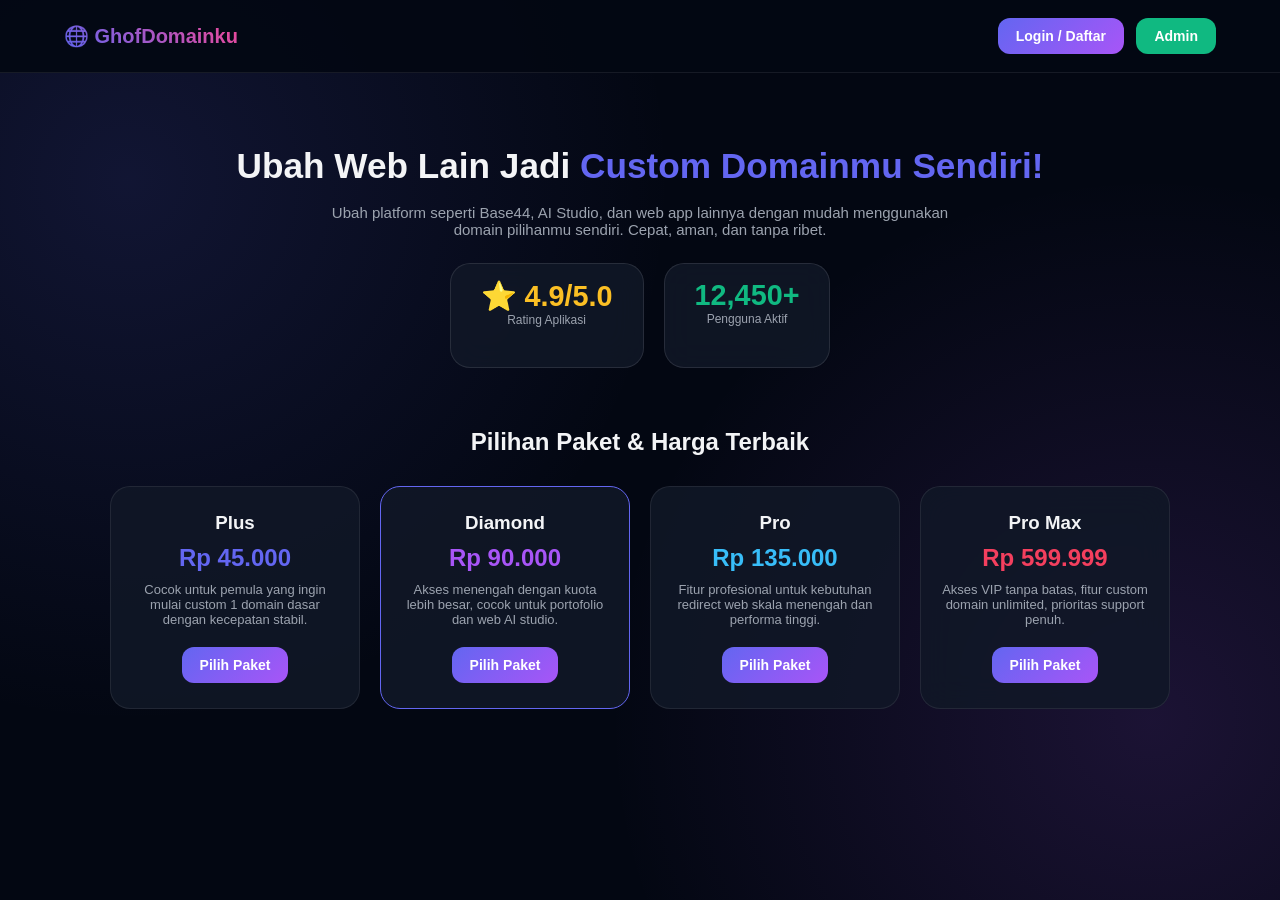
<file: index.html>
<!DOCTYPE html>
<html lang="id">
<head>
    <meta charset="UTF-8">
    <meta name="viewport" content="width=device-width, initial-scale=1.0">
    <title>GhofDomainku - Custom Domain & AI Tools</title>
    <link rel="stylesheet" href="style.css">
</head>
<body>

    <!-- Header Navbar -->
    <header>
        <div class="logo">🌐 GhofDomainku</div>
        <div id="navAuth">
            <button class="btn" onclick="openModal('authModal')">Login / Daftar</button>
            <button class="btn" style="background: #10b981; margin-left: 8px;" onclick="openAdminLogin()">Admin</button>
        </div>
        <div id="navUser" style="display:none; align-items: center; gap: 10px;">
            <span id="userEmailDisplay" style="font-size: 13px; color: var(--text-muted);"></span>
            <button class="btn" style="background: #ef4444; padding: 6px 12px;" onclick="logout()">Logout</button>
        </div>
    </header>

    <div class="container">

        <!-- HALAMAN UTAMA / LANDING PAGE -->
        <div id="pageHome">
            <section class="hero floating">
                <h1>Ubah Web Lain Jadi <span style="color: #6366f1;">Custom Domainmu Sendiri!</span></h1>
                <p>Ubah platform seperti Base44, AI Studio, dan web app lainnya dengan mudah menggunakan domain pilihanmu sendiri. Cepat, aman, dan tanpa ribet.</p>
                
                <!-- Statistik -->
                <div class="stats-container">
                    <div class="glow-card stat-box">
                        <h3 id="displayRating" style="font-size: 1.8rem; color: #fbbf24;">⭐ 4.9/5.0</h3>
                        <p style="color: var(--text-muted); font-size: 12px;">Rating Aplikasi</p>
                    </div>
                    <div class="glow-card stat-box">
                        <h3 id="displayUsers" style="font-size: 1.8rem; color: #10b981;">12,450+</h3>
                        <p style="color: var(--text-muted); font-size: 12px;">Pengguna Aktif</p>
                    </div>
                </div>
            </section>

            <!-- Bagian Dashboard User (Muncul Setelah Login) -->
            <div id="userDashboardSection" style="display:none; margin-bottom: 40px;">
                <div class="glow-card" style="padding: 25px;">
                    <h2>🛠️ Panel Custom Domain</h2>
                    <p style="color: var(--text-muted); font-size: 13px; margin-bottom: 15px;">Hubungkan URL web lain dengan domain pilihanmu.</p>
                    
                    <input type="text" id="targetUrl" placeholder="URL Web Asal (Cth: https://aistudio.google.com)">
                    <input type="text" id="customDomainInput" placeholder="Domain Kamu (Cth: appku.com)">
                    <button class="btn" onclick="saveCustomDomain()">Aktifkan Custom Domain</button>
                    
                    <div id="domainList" style="margin-top: 15px;"></div>
                </div>
            </div>

            <!-- Pilihan Paket & Harga -->
            <h2 style="text-align: center; margin-top: 20px;">Pilihan Paket & Harga Terbaik</h2>
            <div class="pricing-grid">
                <div class="price-card">
                    <h3>Plus</h3>
                    <h2 style="color: var(--primary); margin: 10px 0;">Rp 45.000</h2>
                    <p style="color: var(--text-muted); font-size: 13px; margin-bottom: 20px;">Cocok untuk pemula yang ingin mulai custom 1 domain dasar dengan kecepatan stabil.</p>
                    <button class="btn" onclick="selectPackage('Plus', 45000)">Pilih Paket</button>
                </div>
                <div class="price-card" style="border-color: var(--primary);">
                    <h3>Diamond</h3>
                    <h2 style="color: var(--accent); margin: 10px 0;">Rp 90.000</h2>
                    <p style="color: var(--text-muted); font-size: 13px; margin-bottom: 20px;">Akses menengah dengan kuota lebih besar, cocok untuk portofolio dan web AI studio.</p>
                    <button class="btn" onclick="selectPackage('Diamond', 90000)">Pilih Paket</button>
                </div>
                <div class="price-card">
                    <h3>Pro</h3>
                    <h2 style="color: #38bdf8; margin: 10px 0;">Rp 135.000</h2>
                    <p style="color: var(--text-muted); font-size: 13px; margin-bottom: 20px;">Fitur profesional untuk kebutuhan redirect web skala menengah dan performa tinggi.</p>
                    <button class="btn" onclick="selectPackage('Pro', 135000)">Pilih Paket</button>
                </div>
                <div class="price-card glow-card">
                    <h3>Pro Max</h3>
                    <h2 style="color: #f43f5e; margin: 10px 0;">Rp 599.999</h2>
                    <p style="color: var(--text-muted); font-size: 13px; margin-bottom: 20px;">Akses VIP tanpa batas, fitur custom domain unlimited, prioritas support penuh.</p>
                    <button class="btn" onclick="selectPackage('Pro Max', 599999)">Pilih Paket</button>
                </div>
            </div>
        </div>

        <!-- HALAMAN ADMIN PANEL (Khusus anakbahasainternational@gmail.com) -->
        <div id="pageAdmin" style="display:none;">
            <div style="display: flex; justify-content: space-between; align-items: center; margin-bottom: 20px;">
                <h1>👑 Admin Panel GhofDomainku</h1>
                <button class="btn" style="background: #334155;" onclick="backToHome()">Kembali ke Home</button>
            </div>
            
            <div class="glow-card" style="padding: 25px; margin-bottom: 20px;">
                <h3>📊 Pengaturan Statistik Home</h3>
                <label>Ubah Rating Web:</label>
                <input type="text" id="inputRating" value="4.9/5.0">
                <label>Ubah Jumlah Pengguna Aktif:</label>
                <input type="text" id="inputUsers" value="12,450+">
                <button class="btn" onclick="updateAdminStats()">Simpan Statistik</button>
            </div>

            <div class="glow-card" style="padding: 25px;">
                <h3>💳 Metode Pembayaran</h3>
                <p style="color: var(--text-muted); font-size: 13px; margin-bottom: 10px;">Nomor DANA & ShopeePay saat ini: <b>08979517541</b></p>
                <label>Ubah Nomor Pembayaran:</label>
                <input type="text" id="inputPayNum" value="08979517541">
                <button class="btn" onclick="updateAdminPay()">Simpan Nomor</button>
            </div>
        </div>

    </div>

    <!-- MODAL LOGIN / REGISTER -->
    <div id="authModal" class="modal">
        <div class="modal-content">
            <h2>Masuk / Daftar</h2>
            <p style="color: var(--text-muted); font-size: 12px; margin-bottom: 15px;">Masukkan Gmail Anda untuk mulai.</p>
            <input type="email" id="userEmailInput" placeholder="nama@gmail.com">
            <button class="btn" style="width: 100%;" onclick="handleLogin()">Masuk / Daftar</button>
            <button class="btn" style="width: 100%; margin-top: 10px; background: #334155;" onclick="closeModal('authModal')">Tutup</button>
        </div>
    </div>

    <!-- MODAL CHECKOUT PEMBAYARAN -->
    <div id="checkoutModal" class="modal">
        <div class="modal-content">
            <h2>Konfirmasi Pembayaran</h2>
            <p id="summaryText" style="margin: 10px 0; color: #10b981; font-weight: bold; font-size: 14px;"></p>
            
            <label>Pilih Metode Pembayaran:</label>
            <select id="selectedMethod">
                <option value="dana">DANA (08979517541)</option>
                <option value="shopeepay">ShopeePay (08979517541)</option>
            </select>

            <div style="background: #1e293b; padding: 12px; border-radius: 8px; margin: 10px 0; font-size: 13px; color: var(--text-muted);">
                Silakan transfer manual sesuai harga paket ke nomor <b style="color:white;">08979517541</b>. Lalu klik konfirmasi di bawah.
            </div>

            <button class="btn" style="width: 100%;" onclick="submitOrder()">Bayar Sekarang & Konfirmasi</button>
            <button class="btn" style="width: 100%; margin-top: 10px; background: #334155;" onclick="closeModal('checkoutModal')">Batal</button>
        </div>
    </div>

    <script>
        // Cek Session Saat Dibuka
        window.onload = function() {
            checkAuthUI();
            loadSettings();
            loadDomains();
        };

        function openModal(id) { document.getElementById(id).style.display = 'flex'; }
        function closeModal(id) { document.getElementById(id).style.display = 'none'; }

        function handleLogin() {
            const email = document.getElementById('userEmailInput').value;
            if(!email) { alert('Masukkan email terlebih dahulu!'); return; }
            
            localStorage.setItem('ghof_user', email);
            closeModal('authModal');
            checkAuthUI();
            alert('Login Berhasil!');
        }

        function logout() {
            localStorage.removeItem('ghof_user');
            checkAuthUI();
            window.location.reload();
        }

        function checkAuthUI() {
            const user = localStorage.getItem('ghof_user');
            if(user) {
                document.getElementById('navAuth').style.display = 'none';
                document.getElementById('navUser').style.display = 'flex';
                document.getElementById('userEmailDisplay').innerText = user;
                document.getElementById('userDashboardSection').style.display = 'block';
            } else {
                document.getElementById('navAuth').style.display = 'block';
                document.getElementById('navUser').style.display = 'none';
                document.getElementById('userDashboardSection').style.display = 'none';
            }
        }

        // Checkout Alur
        let activePkg = '';
        let activePrice = 0;

        function selectPackage(pkg, price) {
            const user = localStorage.getItem('ghof_user');
            if(!user) {
                alert('Silakan Login/Daftar terlebih dahulu untuk membeli paket!');
                openModal('authModal');
                return;
            }
            activePkg = pkg;
            activePrice = price;
            document.getElementById('summaryText').innerText = `Paket: ${pkg} - Rp ${price.toLocaleString()}`;
            openModal('checkoutModal');
        }

        function submitOrder() {
            const method = document.getElementById('selectedMethod').value;
            alert(`Pesanan Paket ${activePkg} berhasil dicatat!\nSilakan transfer Rp ${activePrice.toLocaleString()} via ${method.toUpperCase()} ke nomor: 08979517541.\n\nTunggu verifikasi dari admin (anakbahasainternational@gmail.com).`);
            closeModal('checkoutModal');
        }

        // Custom Domain Logic
        function saveCustomDomain() {
            const target = document.getElementById('targetUrl').value;
            const custom = document.getElementById('customDomainInput').value;
            if(!target || !custom) { alert('Harap isi URL target dan custom domain!'); return; }

            let list = JSON.parse(localStorage.getItem('ghof_custom_list') || '[]');
            list.push({ target, custom });
            localStorage.setItem('ghof_custom_list', JSON.stringify(list));
            
            document.getElementById('targetUrl').value = '';
            document.getElementById('customDomainInput').value = '';
            loadDomains();
            alert('Custom Domain berhasil diaktifkan!');
        }

        function loadDomains() {
            const container = document.getElementById('domainList');
            if(!container) return;
            let list = JSON.parse(localStorage.getItem('ghof_custom_list') || '[]');
            container.innerHTML = list.map(item => `
                <div style="background:#1e293b; padding:10px 15px; border-radius:8px; margin-top:8px; font-size:13px; display:flex; justify-content:space-between; align-items:center;">
                    <span>🌐 <b>${item.custom}</b> ➔ ${item.target}</span>
                </div>
            `).join('');
        }

        // Admin Panel Logic
        function openAdminLogin() {
            let email = prompt('Masukkan Email Khusus Admin:');
            if(email === 'anakbahasainternational@gmail.com') {
                document.getElementById('pageHome').style.display = 'none';
                document.getElementById('pageAdmin').style.display = 'block';
            } else if(email !== null) {
                alert('Akses Ditolak! Hanya anakbahasainternational@gmail.com.');
            }
        }

        function backToHome() {
            document.getElementById('pageAdmin').style.display = 'none';
            document.getElementById('pageHome').style.display = 'block';
        }

        function updateAdminStats() {
            let r = document.getElementById('inputRating').value;
            let u = document.getElementById('inputUsers').value;
            localStorage.setItem('ghof_rating', r);
            localStorage.setItem('ghof_users', u);
            loadSettings();
            alert('Statistik berhasil diperbarui!');
        }

        function updateAdminPay() {
            let p = document.getElementById('inputPayNum').value;
            localStorage.setItem('ghof_pay', p);
            alert('Nomor pembayaran berhasil diperbarui!');
        }

        function loadSettings() {
            if(localStorage.getItem('ghof_rating')) {
                document.getElementById('displayRating').innerText = "⭐ " + localStorage.getItem('ghof_rating');
                document.getElementById('inputRating').value = localStorage.getItem('ghof_rating');
            }
            if(localStorage.getItem('ghof_users')) {
                document.getElementById('displayUsers').innerText = localStorage.getItem('ghof_users');
                document.getElementById('inputUsers').value = localStorage.getItem('ghof_users');
            }
        }
    </script>
</body>
</html>
</file>
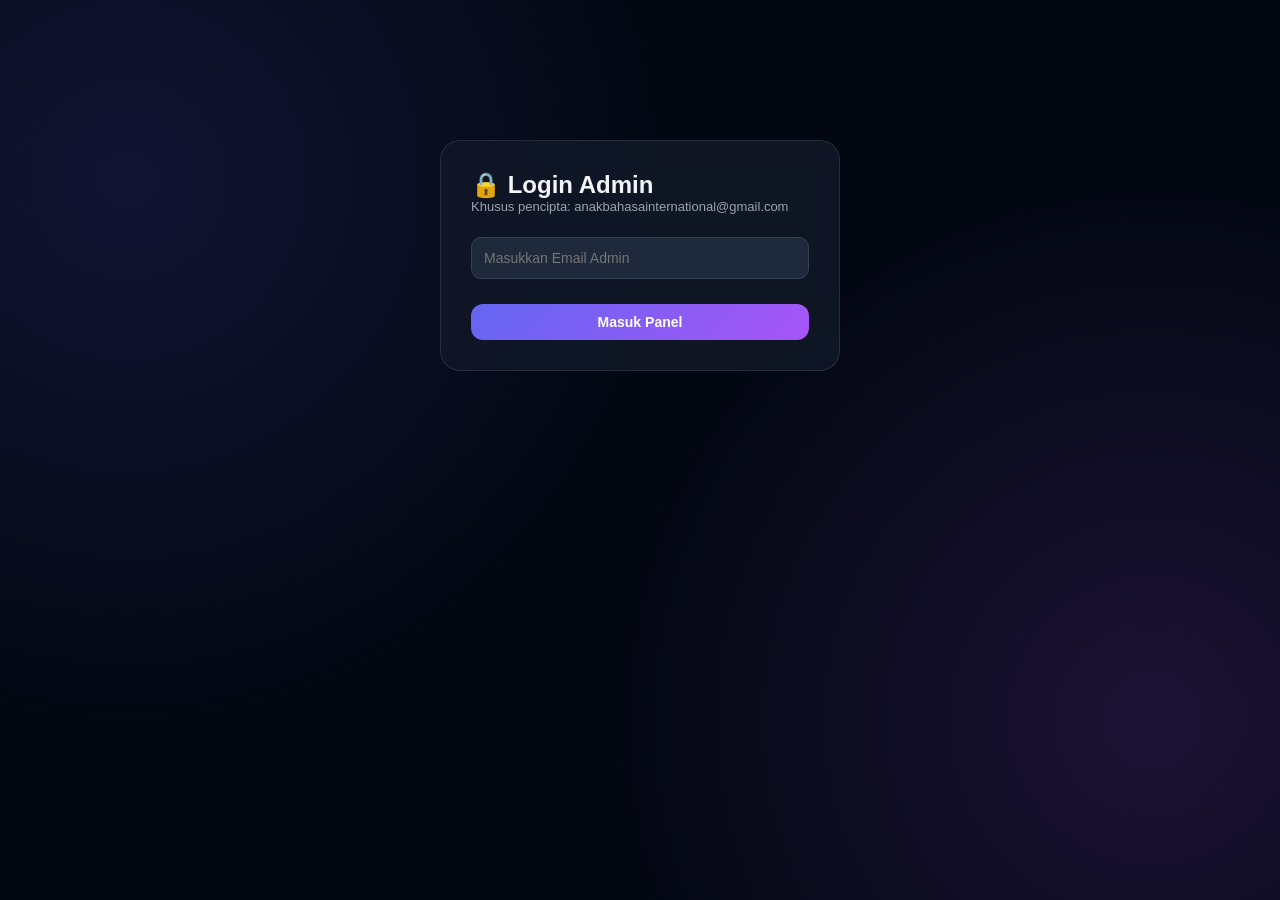
<file: admin.html>
<!DOCTYPE html>
<html lang="id">
<head>
    <meta charset="UTF-8">
    <meta name="viewport" content="width=device-width, initial-scale=1.0">
    <title>Admin Panel - GhofDomainku</title>
    <link rel="stylesheet" href="style.css">
</head>
<body style="padding: 40px 8%;">

    <div id="adminLoginBox" class="glow-card" style="max-width: 400px; margin: 100px auto; padding: 30px;">
        <h2>🔒 Login Admin</h2>
        <p style="color: var(--text-muted); font-size: 13px; margin-bottom: 15px;">Khusus pencipta: anakbahasainternational@gmail.com</p>
        <input type="email" id="adminEmail" placeholder="Masukkan Email Admin">
        <button class="btn" style="width:100%; margin-top:10px;" onclick="verifyAdmin()">Masuk Panel</button>
    </div>

    <div id="adminDashboard" style="display:none;">
        <h1>👑 Admin Panel GhofDomainku</h1>
        <p style="color: var(--text-muted);">Kontrol penuh sistem, pengguna, harga, dan pengaturan aplikasi.</p>

        <div style="display: grid; grid-template-columns: repeat(auto-fit, minmax(280px, 1fr)); gap: 20px; margin-top: 30px;">
            
            <div class="glow-card" style="padding: 20px;">
                <h3>📊 Statistik & Rating</h3>
                <label>Ubah Rating Web:</label>
                <input type="text" id="setRating" value="4.9/5.0">
                <label>Ubah Jumlah Pengguna Aktif:</label>
                <input type="text" id="setUsersCount" value="12,450+">
                <button class="btn" style="margin-top:10px;" onclick="updateStats()">Simpan Statistik</button>
            </div>

            <div class="glow-card" style="padding: 20px;">
                <h3>💳 Metode Pembayaran</h3>
                <p style="font-size:14px; color:var(--text-muted);">Nomor saat ini: DANA / ShopeePay (08979517541)</p>
                <label>Ubah Nomor Pembayaran:</label>
                <input type="text" id="setPayNumber" value="08979517541">
                <button class="btn" style="margin-top:10px;" onclick="updatePayment()">Simpan Nomor</button>
            </div>

        </div>

        <div style="margin-top: 30px;">
            <button class="btn" style="background:#ef4444;" onclick="logoutAdmin()">Keluar Admin</button>
        </div>
    </div>

    <script src="script.js"></script>
</body>
</html>
</file>
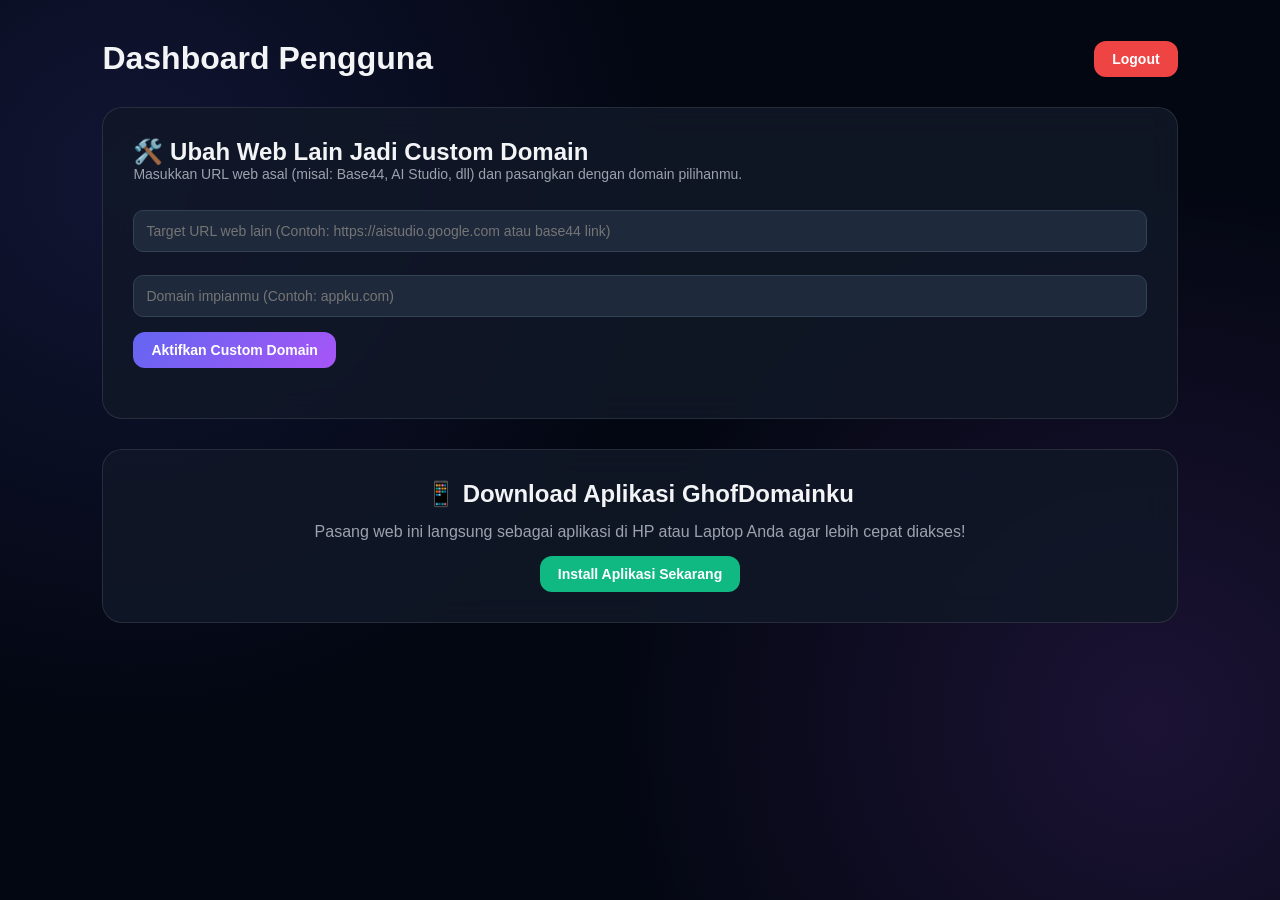
<file: dashboard.html>
<!DOCTYPE html>
<html lang="id">
<head>
    <meta charset="UTF-8">
    <meta name="viewport" content="width=device-width, initial-scale=1.0">
    <title>Dashboard - GhofDomainku</title>
    <link rel="stylesheet" href="style.css">
</head>
<body style="padding: 40px 8%;">

    <div style="display: flex; justify-content: space-between; align-items: center; margin-bottom: 30px;">
        <div>
            <h1>Dashboard Pengguna</h1>
            <p id="welcomeUser" style="color: var(--text-muted);"></p>
        </div>
        <div>
            <button class="btn" style="background: #ef4444;" onclick="logout()">Logout</button>
        </div>
    </div>

    <!-- Panel Custom Domain (Ubah Base44, AI Studio, dll jadi Domain Sendiri) -->
    <div class="glow-card" style="padding: 30px; margin-bottom: 30px;">
        <h2>🛠️ Ubah Web Lain Jadi Custom Domain</h2>
        <p style="color: var(--text-muted); font-size: 14px; margin-bottom: 20px;">Masukkan URL web asal (misal: Base44, AI Studio, dll) dan pasangkan dengan domain pilihanmu.</p>
        
        <input type="text" id="targetUrl" placeholder="Target URL web lain (Contoh: https://aistudio.google.com atau base44 link)">
        <input type="text" id="customDomainInput" placeholder="Domain impianmu (Contoh: appku.com)">
        <button class="btn" onclick="saveCustomDomain()">Aktifkan Custom Domain</button>
        
        <div id="domainList" style="margin-top: 20px;"></div>
    </div>

    <!-- Download Aplikasi PWA -->
    <div class="glow-card" style="padding: 30px; text-align: center;">
        <h2>📱 Download Aplikasi GhofDomainku</h2>
        <p style="color: var(--text-muted); margin: 15px 0;">Pasang web ini langsung sebagai aplikasi di HP atau Laptop Anda agar lebih cepat diakses!</p>
        <button class="btn" style="background: #10b981;" onclick="installApp()">Install Aplikasi Sekarang</button>
    </div>

    <script src="script.js"></script>
</body>
</html>
</file>
<file: style.css>
:root {
  --bg-color: #030712;
  --card-bg: rgba(17, 24, 39, 0.85);
  --primary: #6366f1;
  --accent: #a855f7;
  --text-main: #f3f4f6;
  --text-muted: #9ca3af;
}

* {
  margin: 0; padding: 0; box-sizing: border-box; font-family: 'Segoe UI', Tahoma, Geneva, Verdana, sans-serif;
}

body {
  background-color: var(--bg-color);
  color: var(--text-main);
  min-height: 100vh;
  overflow-x: hidden;
  background-image: radial-gradient(circle at 10% 20%, rgba(99, 102, 241, 0.15) 0%, transparent 40%),
                    radial-gradient(circle at 90% 80%, rgba(168, 85, 247, 0.15) 0%, transparent 40%);
}

/* Animasi Bergerak */
@keyframes float {
  0% { transform: translateY(0px); }
  50% { transform: translateY(-8px); }
  100% { transform: translateY(0px); }
}

@keyframes pulseGlow {
  0% { box-shadow: 0 0 15px rgba(99, 102, 241, 0.3); }
  50% { box-shadow: 0 0 25px rgba(168, 85, 247, 0.6); }
  100% { box-shadow: 0 0 15px rgba(99, 102, 241, 0.3); }
}

.floating { animation: float 4s ease-in-out infinite; }
.glow-card {
  background: var(--card-bg);
  backdrop-filter: blur(16px);
  border: 1px solid rgba(255, 255, 255, 0.1);
  border-radius: 20px;
  animation: pulseGlow 5s infinite;
}

/* Header Navbar */
header {
  display: flex; justify-content: space-between; align-items: center;
  padding: 18px 5%; border-bottom: 1px solid rgba(255,255,255,0.08);
  background: rgba(3, 7, 18, 0.9); position: sticky; top: 0; z-index: 100;
}
.logo { font-size: 20px; font-weight: bold; background: linear-gradient(45deg, #6366f1, #ec4899); -webkit-background-clip: text; -webkit-text-fill-color: transparent; }

.btn {
  background: linear-gradient(135deg, var(--primary), var(--accent));
  color: white; border: none; padding: 10px 18px; border-radius: 12px;
  cursor: pointer; font-weight: 600; transition: 0.3s; font-size: 14px;
}
.btn:hover { opacity: 0.9; transform: scale(1.03); }

/* Layout & Grid */
.container { max-width: 1100px; margin: 0 auto; padding: 30px 20px; }

.hero { text-align: center; padding: 40px 10px; }
.hero h1 { font-size: 2.2rem; margin-bottom: 15px; line-height: 1.3; }
.hero p { color: var(--text-muted); font-size: 15px; max-width: 650px; margin: 0 auto 25px; }

/* Statistik Cards */
.stats-container { display: flex; justify-content: center; gap: 20px; margin-top: 25px; flex-wrap: wrap; }
.stat-box { padding: 15px 30px; text-align: center; min-width: 160px; }

/* Pricing Grid */
.pricing-grid {
  display: grid; grid-template-columns: repeat(auto-fit, minmax(220px, 1fr));
  gap: 20px; margin-top: 30px;
}
.price-card {
  background: var(--card-bg); border: 1px solid rgba(255,255,255,0.08);
  padding: 25px 20px; border-radius: 20px; text-align: center; transition: 0.3s;
}
.price-card:hover { transform: translateY(-5px); border-color: var(--primary); }

/* Modal / Pop-up */
.modal {
  display: none; position: fixed; top: 0; left: 0; width: 100%; height: 100%;
  background: rgba(0,0,0,0.8); backdrop-filter: blur(6px); justify-content: center; align-items: center; z-index: 1000; padding: 15px;
}
.modal-content {
  background: #0f172a; padding: 25px; border-radius: 20px; width: 100%; max-width: 400px;
  border: 1px solid rgba(255,255,255,0.15); box-shadow: 0 10px 30px rgba(0,0,0,0.5);
}
input, select {
  width: 100%; padding: 12px; margin: 8px 0 15px 0; background: #1e293b; border: 1px solid #334155;
  color: white; border-radius: 10px; font-size: 14px;
}
</file>
